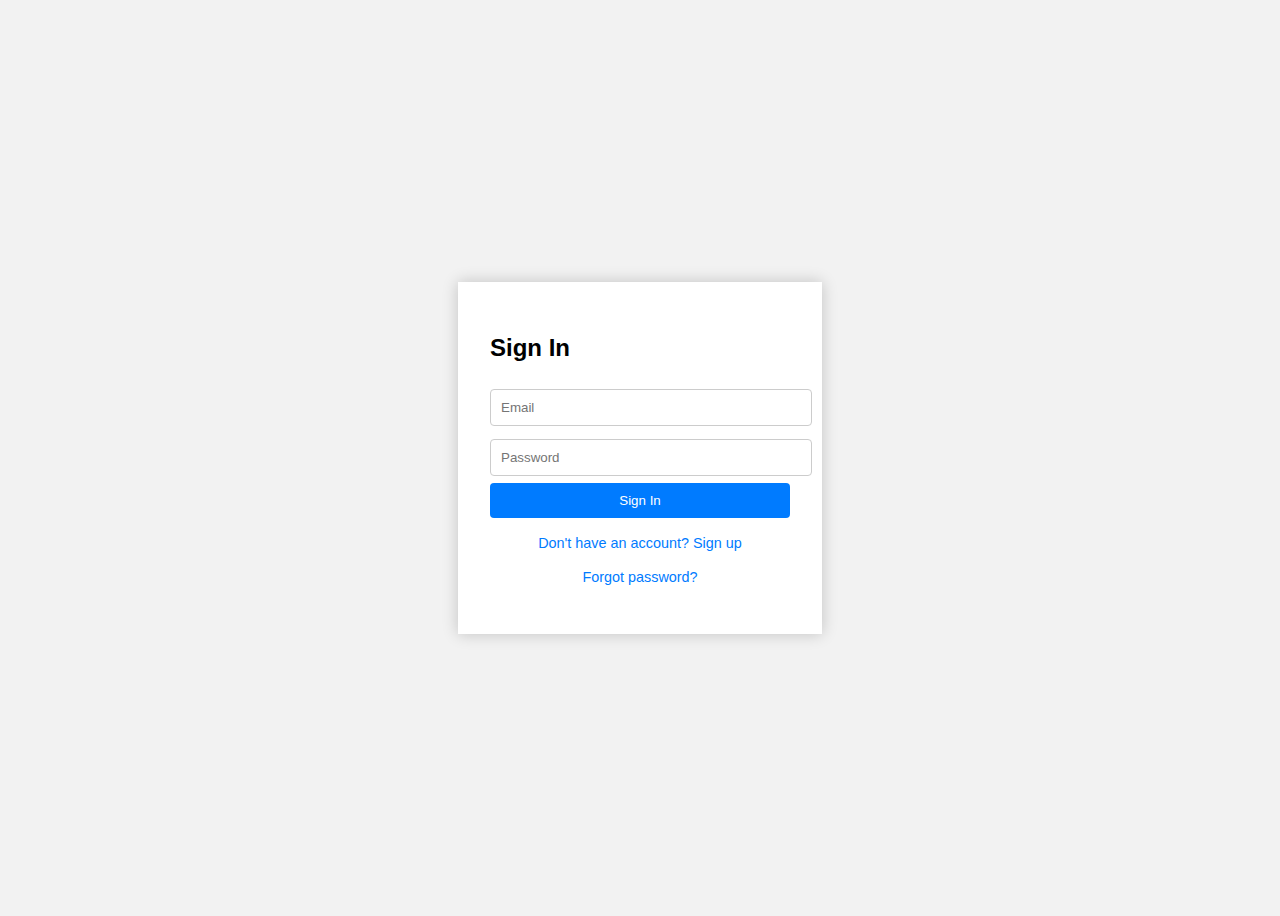
<file: admin-dashboard.html>
<!-- admin-dashboard.html -->
<!DOCTYPE html>
<html lang="en">
<head>
  <meta charset="UTF-8">
  <meta name="viewport" content="width=device-width, initial-scale=1.0">
  <title>Admin Dashboard - ShopNow</title>
  <style>
    body { font-family: Arial, sans-serif; margin: 0; background: #f4f4f4; }
    header { background: #28a745; color: white; padding: 1em; text-align: center; }
    .container { padding: 2em; }
    .product, .order { background: #fff; margin-bottom: 1em; padding: 1em; border-radius: 8px; box-shadow: 0 0 5px rgba(0,0,0,0.1); }
    .product h4, .order h4 { margin: 0 0 10px; }
    .logout { float: right; color: white; cursor: pointer; }
  </style>
</head>
<body>
  <header>
    Welcome, Admin!
    <span class="logout" onclick="logout()">Logout</span>
  </header>
  <div class="container">
    <h2>Manage Products</h2>
    <div id="productsList"></div>
    <h2>Manage Orders</h2>
    <div id="ordersList"></div>
  </div>

  <script>
    function logout() {
      localStorage.removeItem("user");
      window.location.href = "signin.html";
    }

    const user = JSON.parse(localStorage.getItem("user"));
    if (!user || user.role !== "admin") {
      window.location.href = "signin.html";
    }

    const products = JSON.parse(localStorage.getItem("products")) || [];
    const orders = JSON.parse(localStorage.getItem("orders")) || [];

    const productsList = document.getElementById("productsList");
    if (products.length === 0) {
      productsList.innerHTML = "<p>No products available.</p>";
    } else {
      products.forEach(product => {
        const div = document.createElement("div");
        div.className = "product";
        div.innerHTML = `
          <h4>${product.name}</h4>
          <p><strong>Price:</strong> R${product.price}</p>
          <p><strong>Description:</strong> ${product.description}</p>
        `;
        productsList.appendChild(div);
      });
    }

    const ordersList = document.getElementById("ordersList");
    if (orders.length === 0) {
      ordersList.innerHTML = "<p>No orders yet.</p>";
    } else {
      orders.forEach((order, index) => {
        const div = document.createElement("div");
        div.className = "order";
        div.innerHTML = `
          <h4>Order #${index + 1}</h4>
          <p><strong>Items:</strong> ${order.items.join(", ")}</p>
          <p><strong>Total:</strong> R${order.total.toFixed(2)}</p>
          <p><strong>Status:</strong> ${order.status}</p>
        `;
        ordersList.appendChild(div);
      });
    }
  </script>
</body>
</html>
</file>
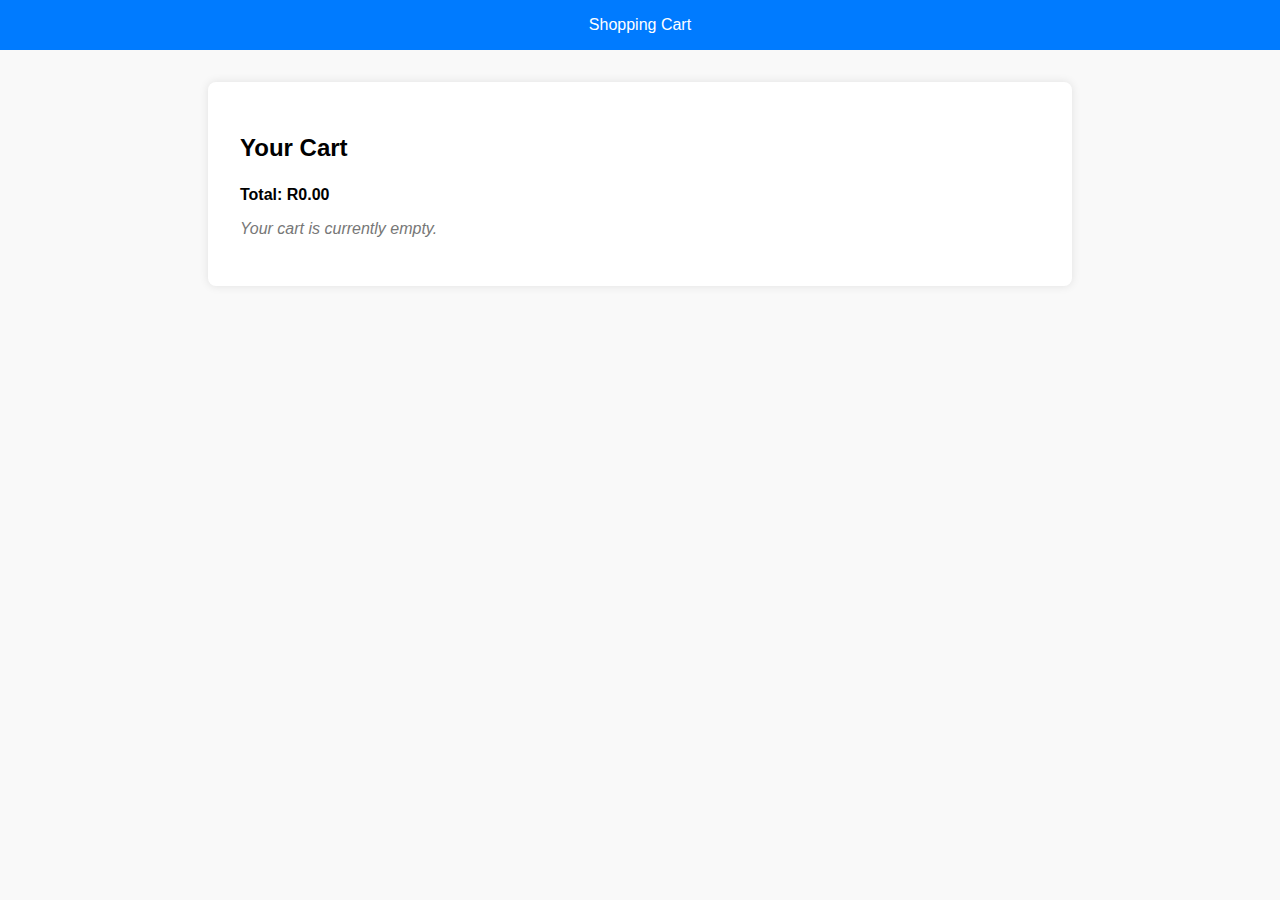
<file: cart.html>
<!DOCTYPE html>
<html lang="en">
<head>
  <meta charset="UTF-8" />
  <meta name="viewport" content="width=device-width, initial-scale=1.0"/>
  <title>Shopping Cart - ShopNow</title>
  <style>
    body { font-family: Arial, sans-serif; margin: 0; background-color: #f9f9f9; }
    header {
      background: #007bff;
      color: white;
      padding: 1em;
      text-align: center;
    }
    .container {
      max-width: 800px;
      margin: 2em auto;
      background: white;
      padding: 2em;
      border-radius: 8px;
      box-shadow: 0 0 10px rgba(0, 0, 0, 0.1);
    }
    h2 { margin-bottom: 1em; }
    ul { list-style-type: none; padding: 0; }
    li {
      display: flex;
      justify-content: space-between;
      padding: 0.8em 0;
      border-bottom: 1px solid #ddd;
    }
    .cart-actions {
      margin-top: 1.5em;
      display: flex;
      justify-content: space-between;
      flex-wrap: wrap;
      gap: 1em;
    }
    .btn {
      background-color: #007bff;
      color: white;
      padding: 0.6em 1.2em;
      border: none;
      border-radius: 4px;
      cursor: pointer;
    }
    .btn:hover {
      background-color: #0056b3;
    }
    .empty-message {
      font-style: italic;
      color: #777;
      margin-top: 1em;
    }
  </style>
</head>
<body>
  <header>
    Shopping Cart
  </header>

  <div class="container">
    <h2>Your Cart</h2>
    <ul id="cartList"></ul>
    <p><strong>Total: R<span id="cartTotal">0.00</span></strong></p>

    <div class="cart-actions">
      <button class="btn" onclick="window.location.href='products.html'">Add More Items</button>
      <button class="btn" onclick="clearCart()">Clear Cart</button>
      <button class="btn" onclick="goToCheckout()">Proceed to Checkout</button>
    </div>
    <p class="empty-message" id="emptyMessage" style="display: none;">Your cart is currently empty.</p>
  </div>

  <script>
    const cart = JSON.parse(localStorage.getItem("cart")) || [];
    const cartList = document.getElementById("cartList");
    const cartTotal = document.getElementById("cartTotal");
    const emptyMsg = document.getElementById("emptyMessage");

    let total = 0;

    if (cart.length === 0) {
      emptyMsg.style.display = "block";
      document.querySelector(".cart-actions").style.display = "none";
    } else {
      cart.forEach(item => {
        const li = document.createElement("li");
        li.innerHTML = `
          <span>${item.name} (x${item.quantity})</span>
          <span>R${(item.price * item.quantity).toFixed(2)}</span>
        `;
        cartList.appendChild(li);
        total += item.price * item.quantity;
      });
      cartTotal.textContent = total.toFixed(2);
    }

    function clearCart() {
      if (confirm("Are you sure you want to clear your cart?")) {
        localStorage.removeItem("cart");
        window.location.reload();
      }
    }

    function checkout() {
  const user = JSON.parse(localStorage.getItem("user"));
  if (!user) {
    localStorage.setItem("intendedDestination", "checkout.html");
    window.location.href = "signin.html";
  } else {
    window.location.href = "checkout.html";
  }
}

  </script>
</body>
</html>
</file>
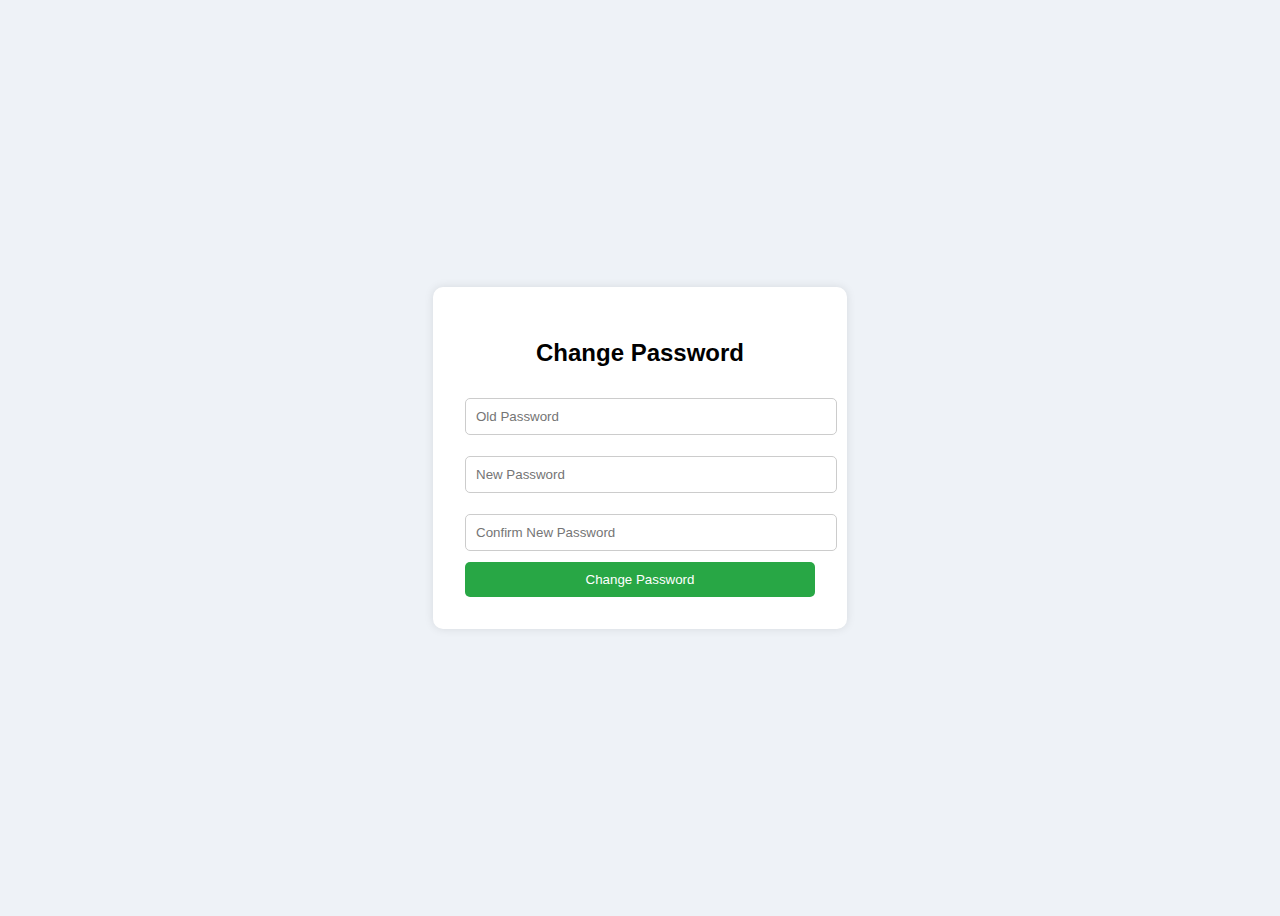
<file: change-password.html>
<!-- change-password.html -->
<!DOCTYPE html>
<html lang="en">
<head>
  <meta charset="UTF-8">
  <meta name="viewport" content="width=device-width, initial-scale=1.0">
  <title>Change Password - ShopNow</title>
  <style>
    body { font-family: Arial, sans-serif; display: flex; justify-content: center; align-items: center; height: 100vh; background: #eef2f7; }
    .container { background: #fff; padding: 2em; box-shadow: 0 0 10px rgba(0,0,0,0.1); width: 350px; border-radius: 10px; }
    h2 { text-align: center; }
    input {
      width: 100%; padding: 10px; margin: 0.8em 0; border: 1px solid #ccc; border-radius: 5px;
    }
    button {
      width: 100%; padding: 10px; background: #28a745; color: #fff; border: none; border-radius: 5px; cursor: pointer;
    }
    .message { text-align: center; color: green; margin-top: 10px; display: none; }
  </style>
</head>
<body>
  <div class="container">
    <h2>Change Password</h2>
    <form id="changePasswordForm">
      <input type="password" id="oldPassword" placeholder="Old Password" required />
      <input type="password" id="newPassword" placeholder="New Password" required />
      <input type="password" id="confirmNewPassword" placeholder="Confirm New Password" required />
      <button type="submit">Change Password</button>
    </form>
    <div class="message" id="passwordChangeMessage">Password changed successfully!</div>
  </div>
  <script>
    const form = document.getElementById("changePasswordForm");
    const user = JSON.parse(localStorage.getItem("user"));

    form.addEventListener("submit", function(e) {
      e.preventDefault();

      const oldPwd = document.getElementById("oldPassword").value;
      const newPwd = document.getElementById("newPassword").value;
      const confirmNewPwd = document.getElementById("confirmNewPassword").value;

      if (user.password !== oldPwd) {
        alert("Old password is incorrect.");
        return;
      }

      if (newPwd !== confirmNewPwd) {
        alert("New passwords do not match.");
        return;
      }

      user.password = newPwd;
      localStorage.setItem("user", JSON.stringify(user));
      document.getElementById("passwordChangeMessage").style.display = "block";
      form.reset();
    });
  </script>
</body>
</html>
</file>
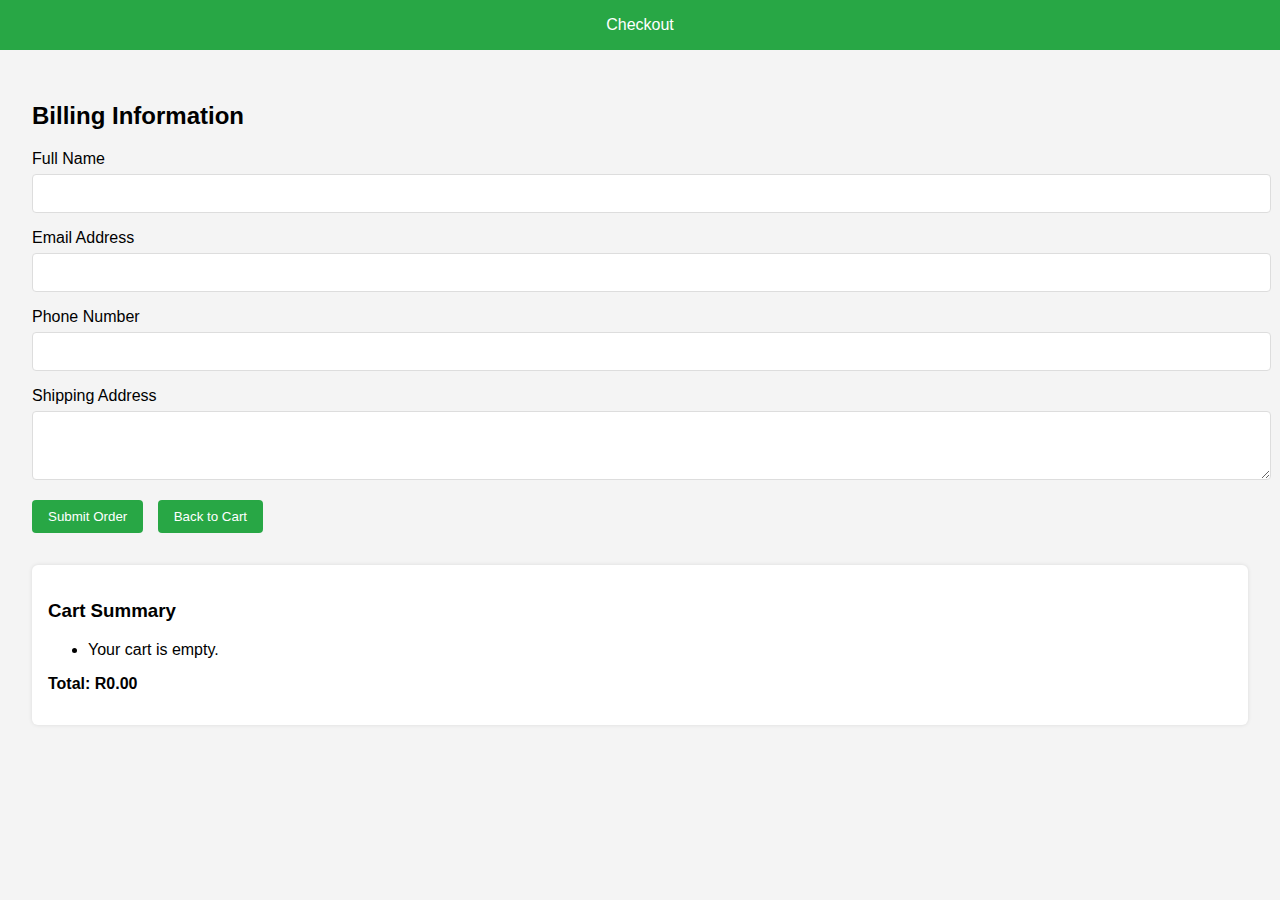
<file: checkout.html>
<!DOCTYPE html>
<html lang="en">
<head>
  <meta charset="UTF-8" />
  <meta name="viewport" content="width=device-width, initial-scale=1.0"/>
  <title>Checkout - ShopNow</title>
  <style>
    body { font-family: Arial, sans-serif; margin: 0; background: #f4f4f4; }
    header { background: #28a745; color: white; padding: 1em; text-align: center; }
    .container { padding: 2em; }
    .form-group { margin-bottom: 1em; }
    input, textarea {
      width: 100%;
      padding: 0.8em;
      border-radius: 4px;
      border: 1px solid #ddd;
      margin-top: 0.5em;
    }
    .btn {
      background-color: #28a745;
      color: white;
      padding: 0.7em 1.2em;
      border: none;
      border-radius: 4px;
      cursor: pointer;
    }
    .btn:hover { background-color: #218838; }
    .cart-preview {
      margin-top: 2em;
      background: #fff;
      padding: 1em;
      border-radius: 6px;
      box-shadow: 0 0 4px rgba(0, 0, 0, 0.1);
    }
    .success-message {
      color: green;
      font-weight: bold;
      margin-top: 1em;
    }
  </style>
</head>
<body>
  <header>
    Checkout
  </header>
  <div class="container">
    <h2>Billing Information</h2>
    <form id="checkoutForm">
      <div class="form-group">
        <label for="name">Full Name</label>
        <input type="text" id="name" required />
      </div>
      <div class="form-group">
        <label for="email">Email Address</label>
        <input type="email" id="email" required />
      </div>
      <div class="form-group">
        <label for="phone">Phone Number</label>
        <input type="tel" id="phone" required />
      </div>
      <div class="form-group">
        <label for="address">Shipping Address</label>
        <textarea id="address" rows="3" required></textarea>
      </div>
      <button type="submit" class="btn">Submit Order</button>
      <button type="button" class="btn" onclick="window.location.href='cart.html'" style="margin-left: 10px;">Back to Cart</button>
    </form>

    <div class="cart-preview" id="cartPreview">
      <h3>Cart Summary</h3>
      <ul id="cartItems"></ul>
      <p><strong>Total: R<span id="checkoutTotal">0.00</span></strong></p>
    </div>

    <div class="success-message" id="orderSuccess" style="display: none;">Order submitted successfully!</div>
  </div>

  <script>
    const cart = JSON.parse(localStorage.getItem("cart")) || [];
    const cartItemsList = document.getElementById("cartItems");
    const totalAmountSpan = document.getElementById("checkoutTotal");

    let total = 0;
    if (cart.length > 0) {
      cart.forEach(item => {
        const li = document.createElement("li");
        li.textContent = `${item.name} (x${item.quantity}) - R${item.price * item.quantity}`;
        cartItemsList.appendChild(li);
        total += item.price * item.quantity;
      });
    } else {
      cartItemsList.innerHTML = "<li>Your cart is empty.</li>";
    }
    totalAmountSpan.textContent = total.toFixed(2);

    const form = document.getElementById("checkoutForm");
    form.addEventListener("submit", function(e) {
      e.preventDefault();
      const name = document.getElementById("name").value;
      const email = document.getElementById("email").value;
      const phone = document.getElementById("phone").value;
      const address = document.getElementById("address").value;

      const order = {
        name,
        email,
        phone,
        address,
        items: cart.map(i => i.name),
        total,
        status: "Pending"
      };

      const existingOrders = JSON.parse(localStorage.getItem("orders")) || [];
      existingOrders.push(order);
      localStorage.setItem("orders", JSON.stringify(existingOrders));
      localStorage.removeItem("cart");

      document.getElementById("orderSuccess").style.display = "block";
      setTimeout(() => {
        window.location.href = "orders.html";
      }, 2000);
    });
  </script>
</body>
</html>
</file>
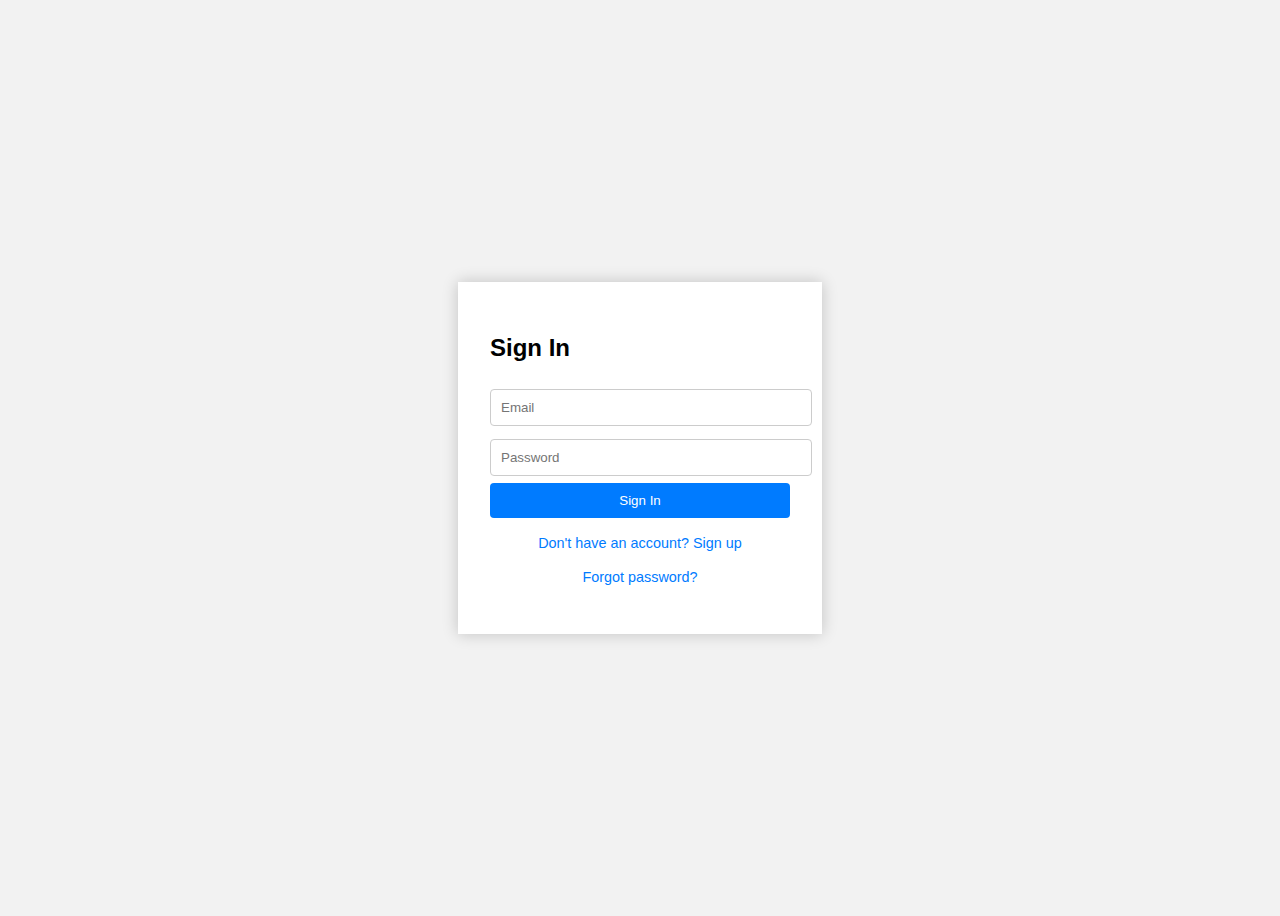
<file: customer-dashboard.html>
<!-- customer-dashboard.html -->
<!DOCTYPE html>
<html lang="en">
<head>
  <meta charset="UTF-8">
  <meta name="viewport" content="width=device-width, initial-scale=1.0">
  <title>Customer Dashboard - ShopNow</title>
  <style>
    body { font-family: Arial, sans-serif; margin: 0; background: #f4f4f4; }
    header { background: #28a745; color: white; padding: 1em; text-align: center; }
    .container { padding: 2em; }
    .order { background: #fff; margin-bottom: 1em; padding: 1em; border-radius: 8px; box-shadow: 0 0 5px rgba(0,0,0,0.1); }
    .order h4 { margin: 0 0 10px; }
    .logout { float: right; color: white; cursor: pointer; }
  </style>
</head>
<body>
  <header>
    Welcome, <span id="userName">Customer</span>!
    <span class="logout" onclick="logout()">Logout</span>
    <button type="button" class="btn" onclick="window.location.href='index.html'">Continue Shopping</button>

  </header>
  <div class="container">
    <h2>Your Orders</h2>
    <div id="ordersList"></div>
  </div>

  <script>
    function logout() {
      localStorage.removeItem("user");
      window.location.href = "signin.html";
    }

    const user = JSON.parse(localStorage.getItem("user"));
    if (!user || user.role !== "user") {
      window.location.href = "signin.html";
    } else {
      document.getElementById("userName").textContent = user.name;
    }

    const orders = JSON.parse(localStorage.getItem("orders")) || [];
    const userOrders = orders.filter(o => o.userEmail === user.email);

    const ordersList = document.getElementById("ordersList");
    if (userOrders.length === 0) {
      ordersList.innerHTML = "<p>No orders yet.</p>";
    } else {
      userOrders.forEach((order, index) => {
        const div = document.createElement("div");
        div.className = "order";
        div.innerHTML = `
          <h4>Order #${index + 1}</h4>
          <p><strong>Items:</strong> ${order.items.join(", ")}</p>
          <p><strong>Total:</strong> R${order.total.toFixed(2)}</p>
          <p><strong>Status:</strong> ${order.status}</p>
        `;
        ordersList.appendChild(div);
      });
    }
  </script>
</body>
</html>
</file>
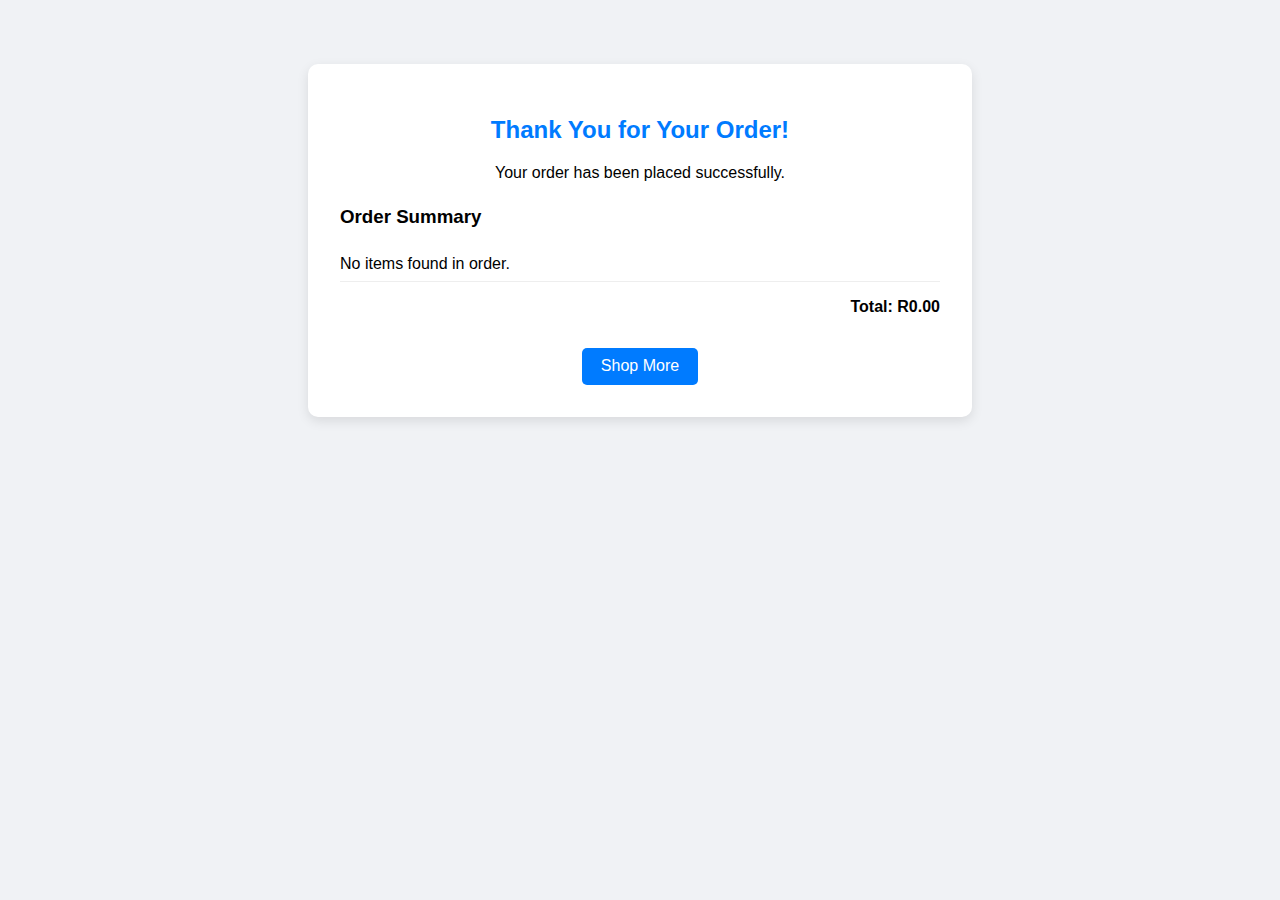
<file: orders.html>
<!DOCTYPE html>
<html lang="en">
<head>
  <meta charset="UTF-8" />
  <meta name="viewport" content="width=device-width, initial-scale=1.0"/>
  <title>Order Confirmation - ShopNow</title>
  <style>
    body {
      font-family: Arial, sans-serif;
      background-color: #f0f2f5;
      margin: 0;
      padding: 0;
    }

    .container {
      max-width: 600px;
      margin: 4em auto;
      background-color: white;
      padding: 2em;
      border-radius: 10px;
      box-shadow: 0 4px 12px rgba(0,0,0,0.1);
      text-align: center;
    }

    h2 {
      color: #007bff;
    }

    .order-summary {
      margin-top: 1.5em;
      text-align: left;
    }

    .order-summary ul {
      list-style: none;
      padding: 0;
    }

    .order-summary li {
      display: flex;
      justify-content: space-between;
      border-bottom: 1px solid #eee;
      padding: 0.5em 0;
    }

    .total {
      font-weight: bold;
      margin-top: 1em;
      text-align: right;
    }

    .btn {
      margin-top: 2em;
      background-color: #007bff;
      color: white;
      padding: 0.6em 1.2em;
      border: none;
      border-radius: 5px;
      cursor: pointer;
      text-decoration: none;
      display: inline-block;
    }

    .btn:hover {
      background-color: #0056b3;
    }
  </style>
</head>
<body>
  <div class="container">
    <h2>Thank You for Your Order!</h2>
    <p>Your order has been placed successfully.</p>

    <div class="order-summary">
      <h3>Order Summary</h3>
      <ul id="orderDetails"></ul>
      <div class="total">Total: R<span id="orderTotal">0.00</span></div>
    </div>

    <a class="btn" href="products.html">Shop More</a>
  </div>

  <script>
    const cart = JSON.parse(localStorage.getItem("cart")) || [];
    const orderDetails = document.getElementById("orderDetails");
    const orderTotal = document.getElementById("orderTotal");

    let total = 0;

    if (cart.length === 0) {
      orderDetails.innerHTML = "<li>No items found in order.</li>";
    } else {
      cart.forEach(item => {
        const li = document.createElement("li");
        li.innerHTML = `
          <span>${item.name} (x${item.quantity})</span>
          <span>R${(item.price * item.quantity).toFixed(2)}</span>
        `;
        orderDetails.appendChild(li);
        total += item.price * item.quantity;
      });
      orderTotal.textContent = total.toFixed(2);
      localStorage.removeItem("cart"); // Clear cart after confirming order
    }
  </script>
</body>
</html>
</file>
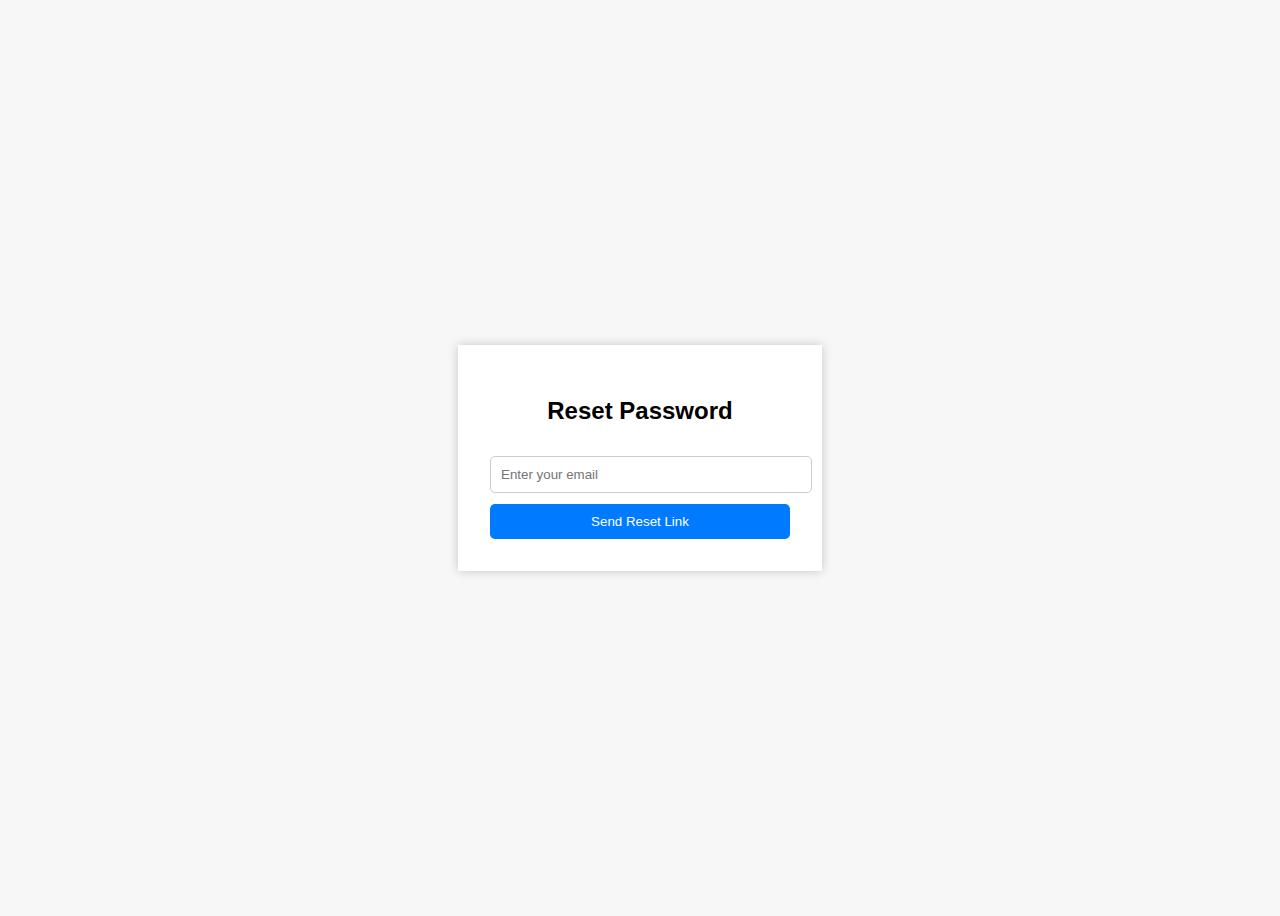
<file: reset-password.html>
<!-- reset-password.html -->
<!DOCTYPE html>
<html lang="en">
<head>
  <meta charset="UTF-8">
  <meta name="viewport" content="width=device-width, initial-scale=1.0">
  <title>Reset Password - ShopNow</title>
  <style>
    body { font-family: Arial, sans-serif; display: flex; justify-content: center; align-items: center; height: 100vh; background: #f7f7f7; }
    .container { background: #fff; padding: 2em; box-shadow: 0 0 10px rgba(0,0,0,0.2); width: 300px; }
    h2 { text-align: center; }
    input[type="email"] {
      width: 100%; padding: 10px; margin: 0.8em 0; border: 1px solid #ccc; border-radius: 5px;
    }
    button {
      width: 100%; padding: 10px; background: #007bff; color: #fff; border: none; border-radius: 5px; cursor: pointer;
    }
    .message { text-align: center; color: green; margin-top: 10px; display: none; }
  </style>
</head>
<body>
  <div class="container">
    <h2>Reset Password</h2>
    <form id="resetForm">
      <input type="email" id="resetEmail" placeholder="Enter your email" required />
      <button type="submit">Send Reset Link</button>
    </form>
    <div class="message" id="resetMessage">Reset link sent! Please check your email.</div>
  </div>
  <script>
    document.getElementById("resetForm").addEventListener("submit", function(e) {
      e.preventDefault();
      const email = document.getElementById("resetEmail").value;
      const user = JSON.parse(localStorage.getItem("user"));
      if(user && user.email === email) {
        document.getElementById("resetMessage").style.display = "block";
      } else {
        alert("No account associated with this email.");
      }
    });
  </script>
</body>
</html>
</file>
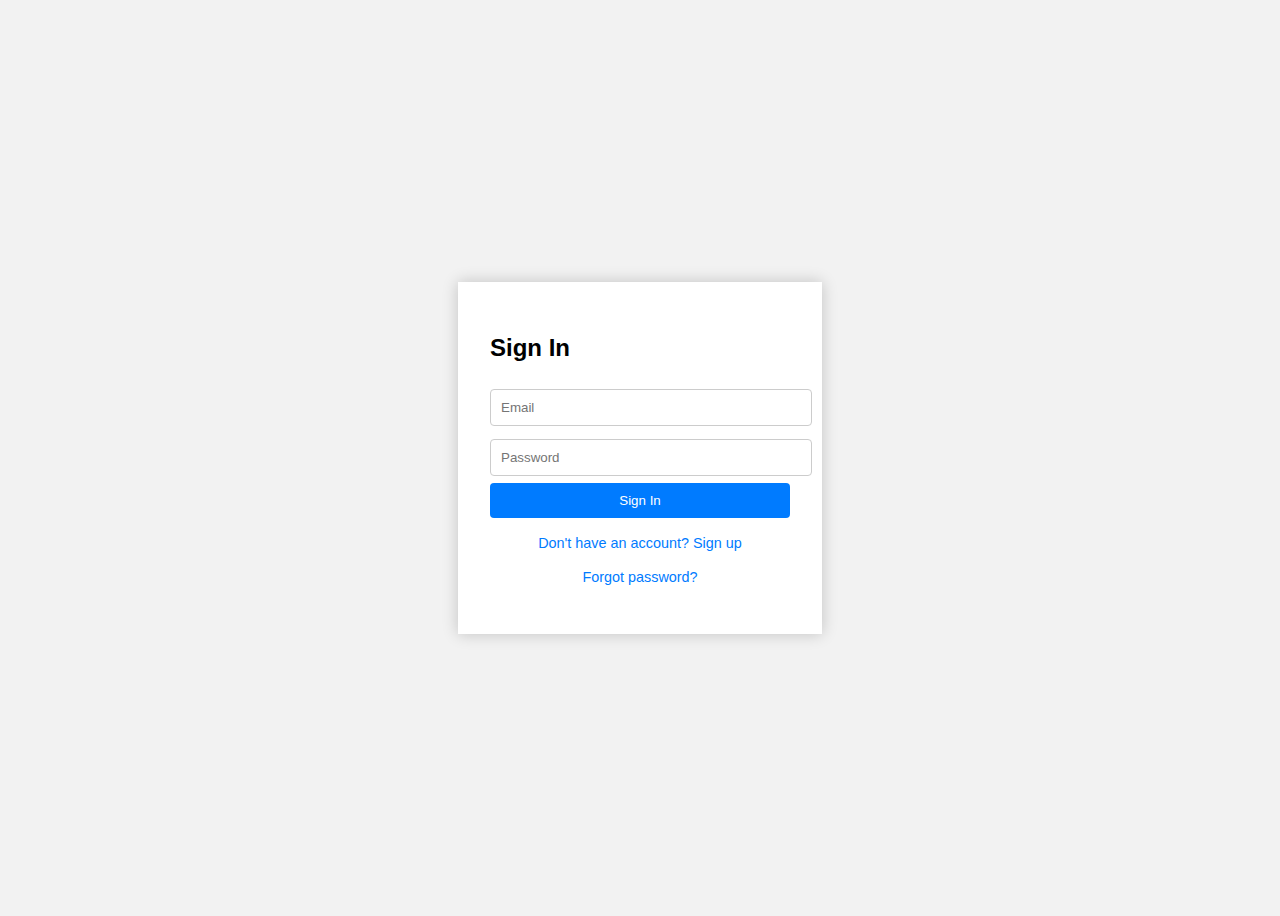
<file: signin.html>
<!-- signin.html -->
<!DOCTYPE html>
<html lang="en">
<head>
  <meta charset="UTF-8" />
  <meta name="viewport" content="width=device-width, initial-scale=1.0" />
  <title>Sign In - ShopNow</title>
  <style>
    body { font-family: Arial, sans-serif; display: flex; align-items: center; justify-content: center; height: 100vh; background: #f2f2f2; }
    .container { background: white; padding: 2em; box-shadow: 0 0 15px rgba(0,0,0,0.2); width: 300px; }
    input[type="email"], input[type="password"] {
      width: 100%; padding: 10px; margin: 0.5em 0; border: 1px solid #ccc; border-radius: 4px;
    }
    button {
      background: #007bff; color: white; border: none; padding: 10px; width: 100%; border-radius: 4px; cursor: pointer;
    }
    .link { text-align: center; margin-top: 1em; }
    .link a { color: #007bff; text-decoration: none; font-size: 0.9em; }
  </style>
</head>
<body>
  <div class="container">
    <h2>Sign In</h2>
    <form id="signinForm">
      <input type="email" id="email" placeholder="Email" required />
      <input type="password" id="password" placeholder="Password" required />
      <button type="submit">Sign In</button>
    </form>
    <div class="link">
      <p><a href="signup.html">Don't have an account? Sign up</a></p>
      <p><a href="reset-password.html">Forgot password?</a></p>
    </div>
  </div>
  <script>
    document.getElementById("signinForm").addEventListener("submit", function(e) {
  e.preventDefault();
  const email = document.getElementById("email").value;
  const password = document.getElementById("password").value;
  const intendedDestination = localStorage.getItem("intendedDestination") || "customer-dashboard.html";

  if(email === "admin@shop.com" && password === "admin123") {
    localStorage.setItem("user", JSON.stringify({ role: "admin", email }));
    window.location.href = "admin-dashboard.html";
  } else if(email && password) {
    localStorage.setItem("user", JSON.stringify({ role: "user", email }));
    window.location.href = intendedDestination;
  } else {
    alert("Invalid credentials");
  }
});

  </script>
</body>
</html>
</file>
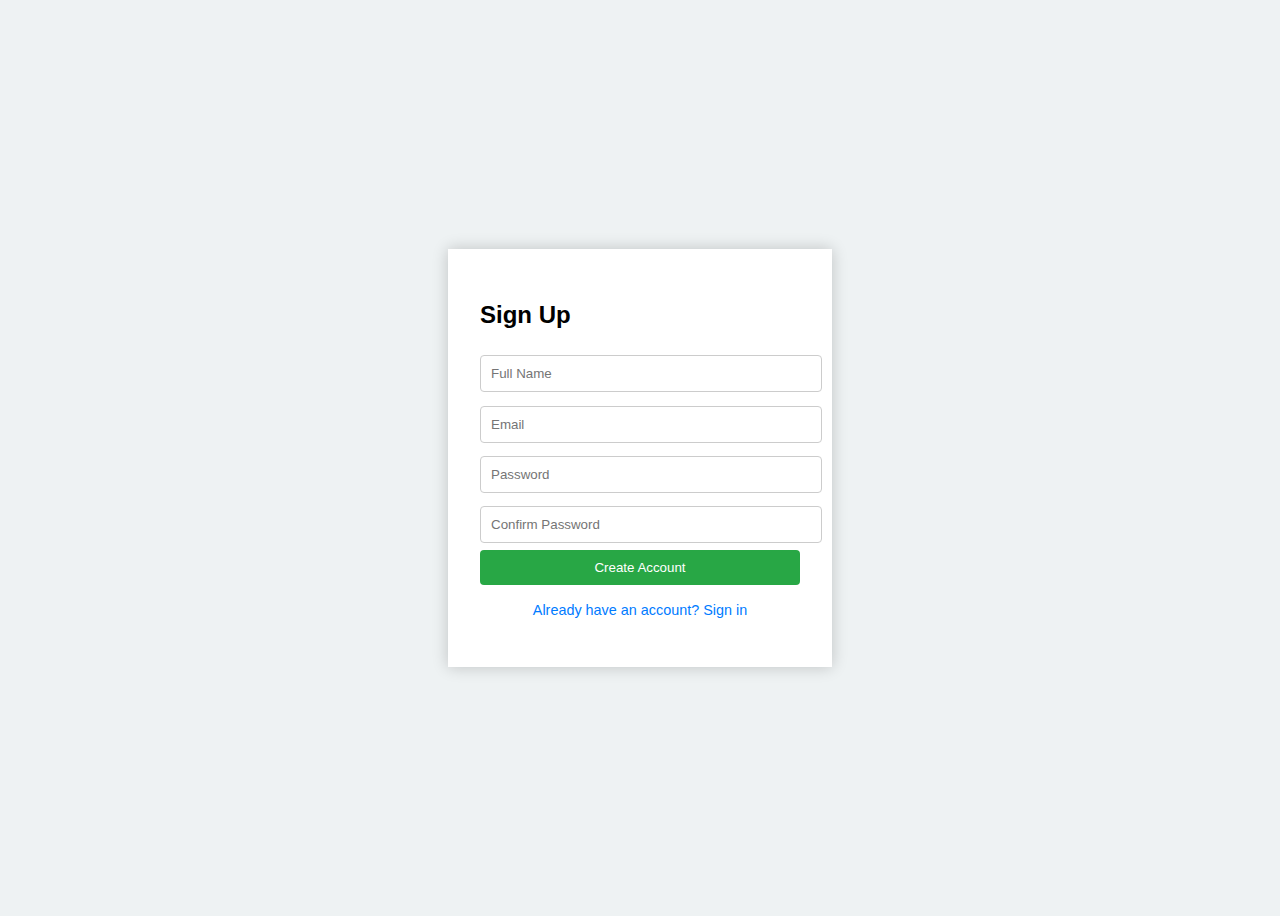
<file: signup.html>
<!-- signup.html -->
<!DOCTYPE html>
<html lang="en">
<head>
  <meta charset="UTF-8">
  <meta name="viewport" content="width=device-width, initial-scale=1.0">
  <title>Sign Up - ShopNow</title>
  <style>
    body { font-family: Arial, sans-serif; display: flex; align-items: center; justify-content: center; height: 100vh; background: #eef2f3; }
    .container { background: #fff; padding: 2em; box-shadow: 0 0 15px rgba(0,0,0,0.2); width: 320px; }
    input[type="text"], input[type="email"], input[type="password"] {
      width: 100%; padding: 10px; margin: 0.5em 0; border: 1px solid #ccc; border-radius: 4px;
    }
    button {
      background-color: #28a745; color: white; padding: 10px; width: 100%; border: none; border-radius: 4px; cursor: pointer;
    }
    .link { text-align: center; margin-top: 1em; }
    .link a { color: #007bff; text-decoration: none; font-size: 0.9em; }
  </style>
</head>
<body>
  <div class="container">
    <h2>Sign Up</h2>
    <form id="signupForm">
      <input type="text" id="name" placeholder="Full Name" required />
      <input type="email" id="email" placeholder="Email" required />
      <input type="password" id="password" placeholder="Password" required />
      <input type="password" id="confirmPassword" placeholder="Confirm Password" required />
      <button type="submit">Create Account</button>
    </form>
    <div class="link">
      <p><a href="signin.html">Already have an account? Sign in</a></p>
    </div>
  </div>
  <script>
    document.getElementById("signupForm").addEventListener("submit", function(e) {
      e.preventDefault();
      const name = document.getElementById("name").value;
      const email = document.getElementById("email").value;
      const password = document.getElementById("password").value;
      const confirmPassword = document.getElementById("confirmPassword").value;

      if(password !== confirmPassword) {
        alert("Passwords do not match");
        return;
      }

      const userData = { name, email, password, role: "user" };
      localStorage.setItem("user", JSON.stringify(userData));
      window.location.href = "customer-dashboard.html";
    });
  </script>
</body>
</html>
</file>
